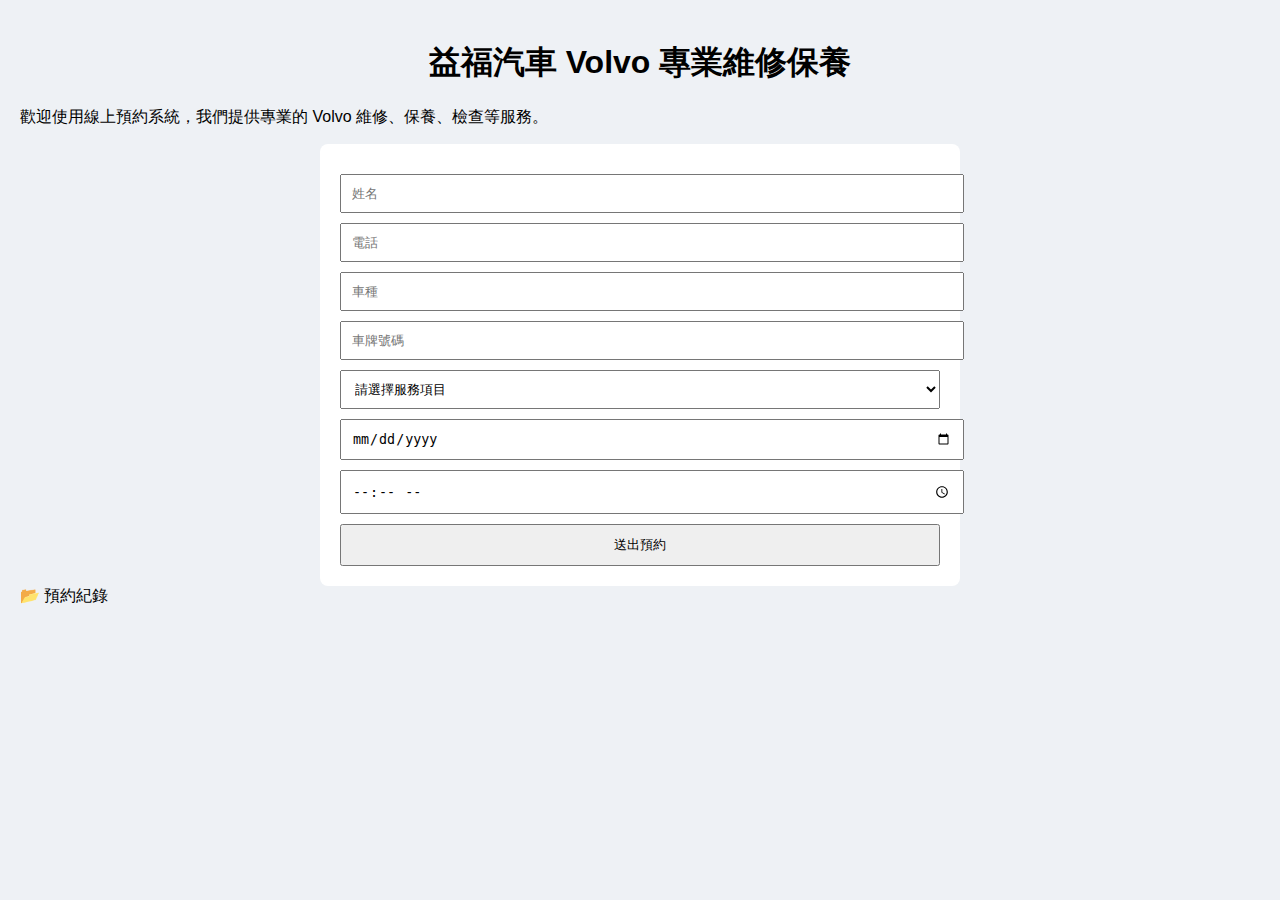
<file: index.html>
<!DOCTYPE html>
<html lang="zh-Hant">
<head>
    <meta charset="UTF-8" />
    <meta name="viewport" content="width=device-width, initial-scale=1.0" />
    <title>益福汽車 Volvo 專業維修保養</title>
    <link rel="stylesheet" href="style.css" />
</head>
<body>
    <div class="background"></div>
    <div class="content">
        <h1>益福汽車 Volvo 專業維修保養</h1>
        <p>歡迎使用線上預約系統，我們提供專業的 Volvo 維修、保養、檢查等服務。</p>
        <form class="form" id="appointmentForm">
            <input type="text" placeholder="姓名" name="name" required />
            <input type="tel" placeholder="電話" name="phone" required />
            <input type="text" placeholder="車種" name="carModel" required />
            <input type="text" placeholder="車牌號碼" name="licensePlate" required />
            <select name="serviceItem" required>
  <option value="" disabled selected hidden>請選擇服務項目</option>
  <option value="換機油">換機油</option>
  <option value="保養">保養</option>
  <option value="維修">維修</option>
</select>
            <input type="date" name="date" required />
            <input type="time" name="time" required />
            <button type="submit">送出預約</button>
        </form>
        <div class="record">
            <span>📂 預約紀錄</span>
        </div>
    </div>
  <script src="script.js"></script>
</body>
</html>
</file>
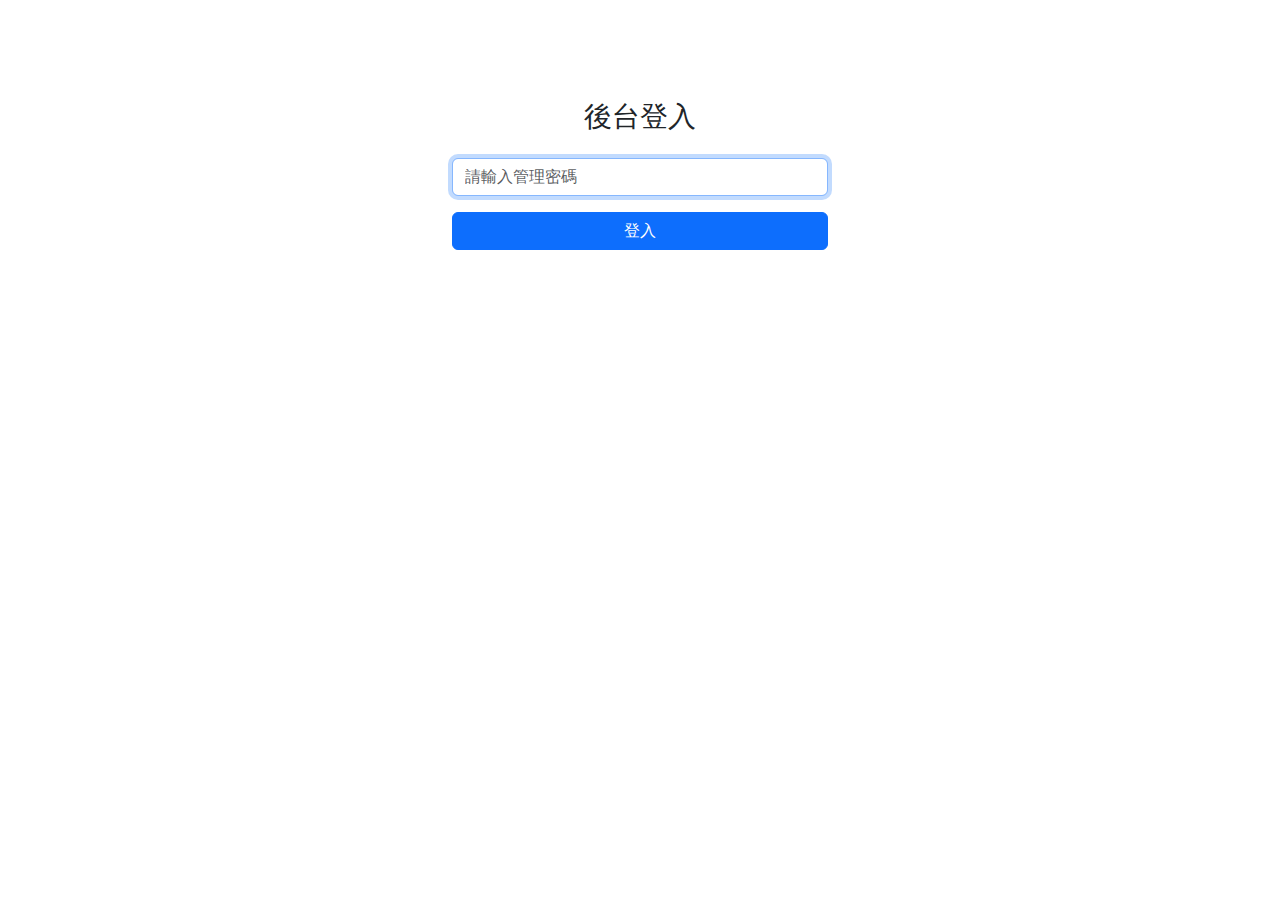
<file: adminback/index.html>
<!DOCTYPE html>
<html lang="zh-Hant">
<head>
  <meta charset="UTF-8">
  <title>益福汽車 - 後台登入</title>
  <link rel="stylesheet" href="https://cdn.jsdelivr.net/npm/bootstrap@5.3.2/dist/css/bootstrap.min.css">
</head>
<body>
  <div class="container" style="max-width: 400px; margin-top: 100px;">
    <h3 class="text-center mb-4">後台登入</h3>
    <div class="mb-3">
      <input type="password" id="passwordInput" class="form-control" placeholder="請輸入管理密碼" autofocus>
    </div>
    <button id="loginBtn" class="btn btn-primary w-100">登入</button>
  </div>
  <script>
    const correctPwd = 'admin';
    document.getElementById('loginBtn').addEventListener('click', () => {
      const pwd = document.getElementById('passwordInput').value;
      if (pwd === correctPwd) {
        window.location.href = 'admin.html';
      } else {
        alert('密碼錯誤');
      }
    });
    document.getElementById('passwordInput').addEventListener('keyup', e => {
      if (e.key === 'Enter') document.getElementById('loginBtn').click();
    });
  </script>
</body>
</html>
</file>
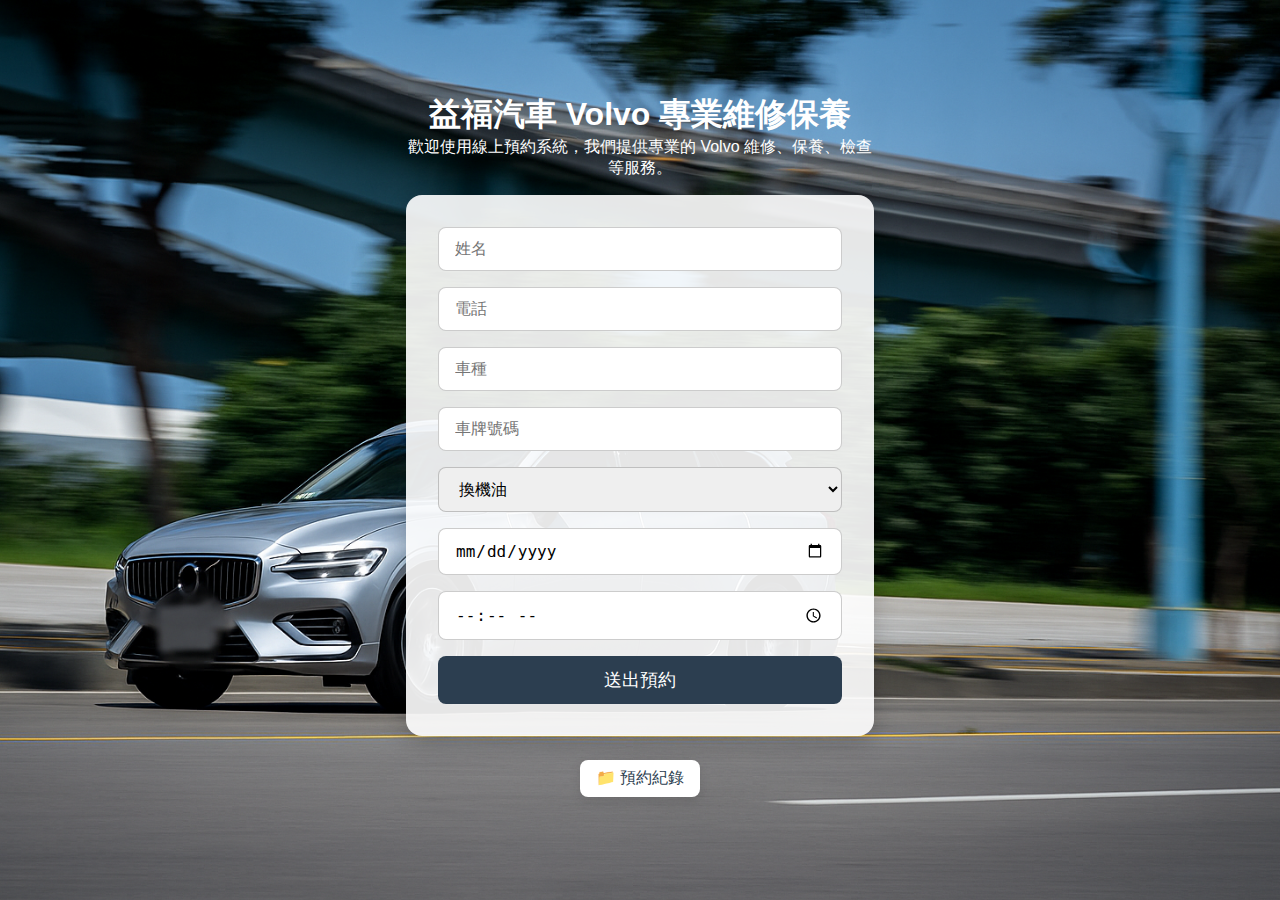
<file: yifu-volvo-booking-手機電腦版/index.html>
<!DOCTYPE html>
<html lang="zh-Hant">
<head>
  <meta charset="UTF-8">
  <title>益福汽車 Volvo 專業維修保養</title>
  <link rel="stylesheet" href="style.css">
</head>
<body>
  <div class="container">
  <h1>益福汽車 Volvo 專業維修保養</h1>
  <p class="description">歡迎使用線上預約系統，我們提供專業的 Volvo 維修、保養、檢查等服務。</p>
    
    <div class="reservation-form-wrapper">
<form id="bookingForm">
    <input type="text" id="name" placeholder="姓名" required>
    <input type="tel" id="phone" placeholder="電話" required>
    <input type="text" id="carModel" placeholder="車種" required>
    <input type="text" id="license" placeholder="車牌號碼" required>
    <select id="service">
      <option value="換機油">換機油</option>
      <option value="煞車異音檢查">煞車異音檢查</option>
      <option value="定期保養">定期保養</option>
      <option value="輪胎更換">輪胎更換</option>
      <option value="引擎檢查">引擎檢查</option>
      <option value="其他">其他</option>
    </select>
    <input type="date" id="date" required>
    <input type="time" id="time" required>
    <button type="submit">送出預約</button>
  </form>
  <p class="success" id="successMessage" style="display:none;">✅ 預約成功！我們將盡快與您聯繫確認。</p>
  <script>
    document.getElementById('bookingForm').addEventListener('submit', async function(e) {
      e.preventDefault();
      const data = {
        name: document.getElementById('name').value,
        phone: document.getElementById('phone').value,
        carModel: document.getElementById('carModel').value,
        license: document.getElementById('license').value,
        service: document.getElementById('service').value,
        date: document.getElementById('date').value,
        time: document.getElementById('time').value
      };
      try {
        await fetch("https://script.google.com/macros/s/AKfycbwhXAjx2AReraUx8ztJbik4018zdwXURd8TsxOowZmtzd2LtsEcJhxhV8utLjFwoBnl6g/exec", {
          method: 'POST',
          body: JSON.stringify(data)
        });
        document.getElementById('successMessage').style.display = 'block';
        document.getElementById('bookingForm').reset();
      } catch (error) {
        alert("送出失敗，請稍後再試");
      }
    });
  </script>

<script>
document.getElementById('bookingForm').addEventListener('submit', async function(e) {
  e.preventDefault();
  const data = {
    name: document.getElementById('name').value,
    phone: document.getElementById('phone').value,
    carModel: document.getElementById('carModel').value,
    license: document.getElementById('license').value,
    service: document.getElementById('service').value,
    date: document.getElementById('date').value,
    time: document.getElementById('time').value
  };
  try {
    await fetch("https://script.google.com/macros/s/AKfycbwhXAjx2AReraUx8ztJbik4018zdwXURd8TsxOowZmtzd2LtsEcJhxhV8utLjFwoBnl6g/exec", {
      method: 'POST',
      body: JSON.stringify(data)
    });
    document.getElementById('successMessage').style.display = 'block';
    document.getElementById('bookingForm').reset();
  } catch (error) {
    alert("送出失敗，請稍後再試");
  }
});
</script>
    </div>
    <a href="records.html" class="record-btn">📁 預約紀錄</a>
  </div>
</body>

</html>
</file>
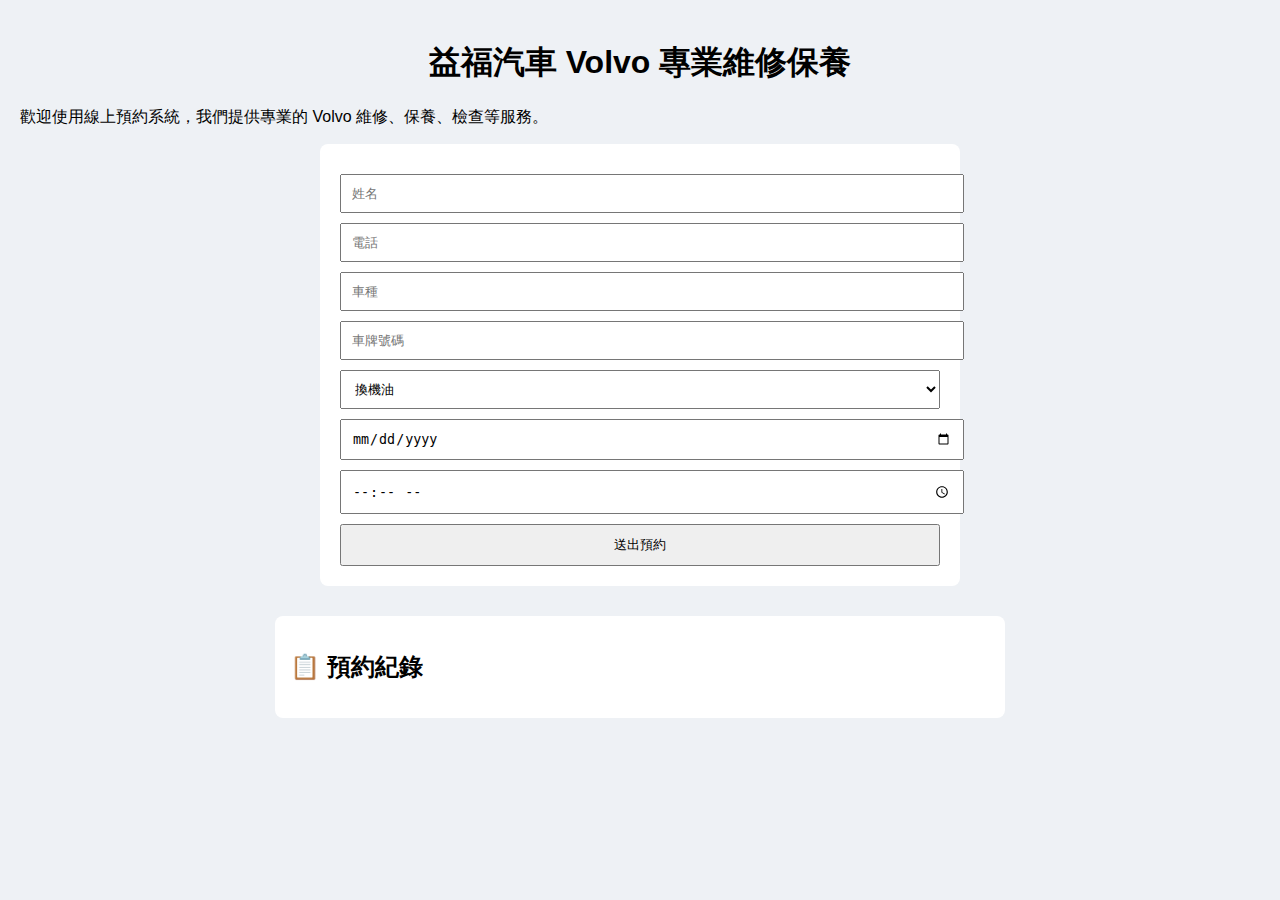
<file: yifu-volvo-booking/index.html>
<!DOCTYPE html>
<html lang="zh-Hant">
<head>
  <meta charset="UTF-8">
  <title>益福汽車 Volvo 專業維修保養</title>
  <link rel="stylesheet" href="style.css">
</head>
<body>
  <h1>益福汽車 Volvo 專業維修保養</h1>
  <p class="description">歡迎使用線上預約系統，我們提供專業的 Volvo 維修、保養、檢查等服務。</p>
  <form id="bookingForm">
    <input type="text" id="name" placeholder="姓名" required>
    <input type="tel" id="phone" placeholder="電話" required>
    <input type="text" id="carModel" placeholder="車種" required>
    <input type="text" id="license" placeholder="車牌號碼" required>
    <select id="service">
      <option value="換機油">換機油</option>
      <option value="煞車異音檢查">煞車異音檢查</option>
      <option value="定期保養">定期保養</option>
      <option value="輪胎更換">輪胎更換</option>
      <option value="引擎檢查">引擎檢查</option>
      <option value="其他">其他</option>
    </select>
    <input type="date" id="date" required>
    <input type="time" id="time" required>
    <button type="submit">送出預約</button>
  </form>
  <p class="success" id="successMessage" style="display:none;">✅ 預約成功！我們將盡快與您聯繫確認。</p>
  <div class="appointments" id="appointmentList">
    <h2>📋 預約紀錄</h2>
    <ul id="list"></ul>
  </div>
  <script src="script.js"></script>
</body>
</html>
</file>
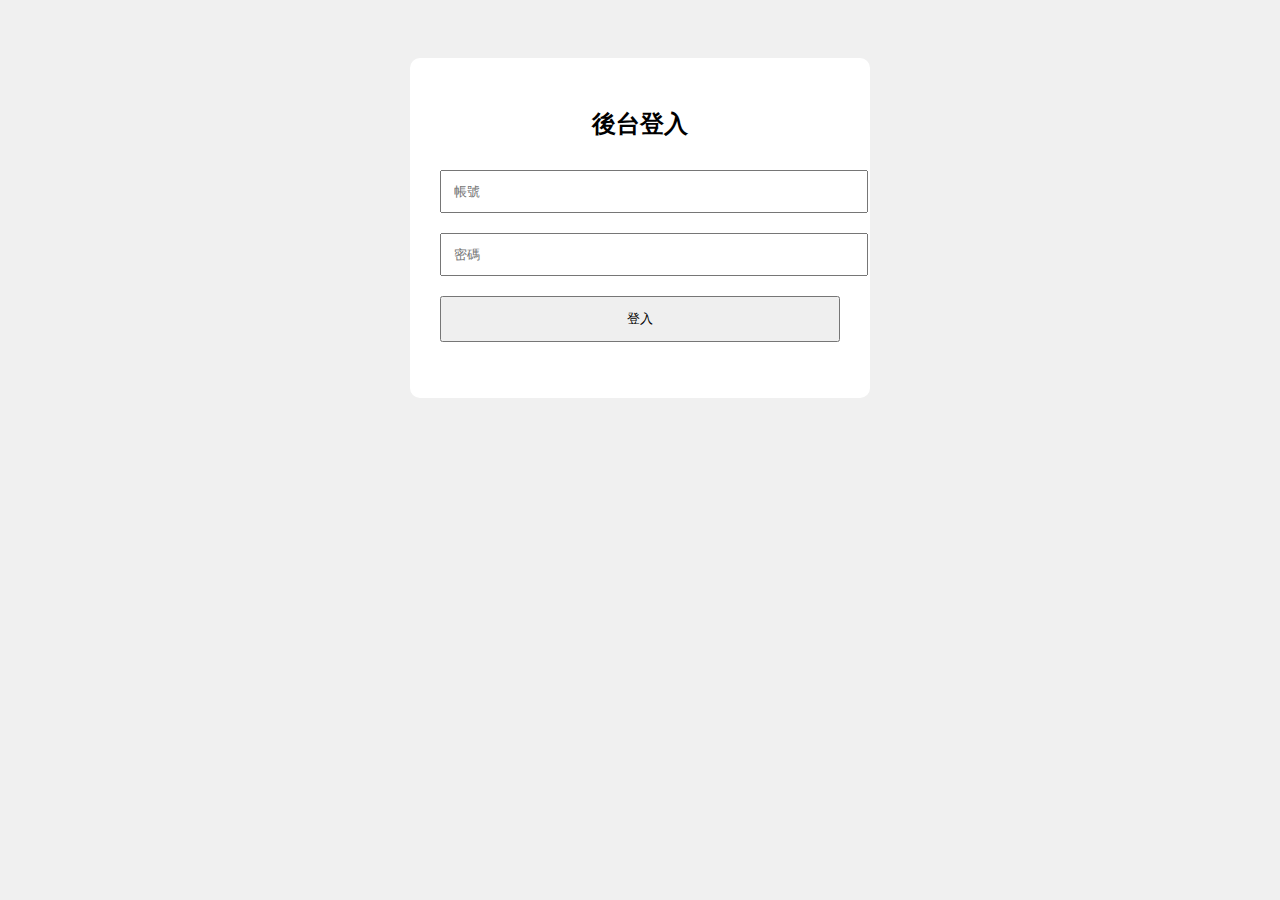
<file: admin.html>
<!DOCTYPE html>
<html lang="zh-Hant">
<head>
  <meta charset="UTF-8">
  <title>益福汽車後台管理</title>
  <style>
    body { font-family: Arial; background: #f9f9f9; padding: 20px; }
    table { width: 100%; background: white; border-collapse: collapse; margin-top: 20px; }
    th, td { border: 1px solid #ccc; padding: 10px; text-align: left; }
    .logout { float: right; padding: 5px 10px; background: #d00; color: white; text-decoration: none; }
  </style>
</head>
<body>
  <a class="logout" href="#" onclick="logout()">登出</a>
  <h1>益福汽車 - 後台預約紀錄</h1>
  <table>
    <thead>
      <tr>
        <th>姓名</th><th>電話</th><th>車種</th><th>車牌</th><th>項目</th><th>日期</th><th>時間</th>
      </tr>
    </thead>
    <tbody id="records"></tbody>
  </table>
  <script>
    if (sessionStorage.getItem('login') !== 'true') location.href = 'login.html';
    function logout() {
      sessionStorage.removeItem('login');
      location.href = 'login.html';
    }

    fetch("https://script.google.com/macros/s/AKfycbwhXAjx2AReraUx8ztJbik4018zdwXURd8TsxOowZmtzd2LtsEcJhxhV8utLjFwoBnl6g/exec")
      .then(res => res.json())
      .then(data => {
        const tbody = document.getElementById('records');
        data.forEach(row => {
          const tr = document.createElement('tr');
          tr.innerHTML = `
            <td>${row['姓名'] || ''}</td>
            <td>${row['電話'] || ''}</td>
            <td>${row['車種'] || ''}</td>
            <td>${row['車牌'] || ''}</td>
            <td>${row['項目'] || ''}</td>
            <td>${row['日期'] || ''}</td>
            <td>${row['時間'] || ''}</td>
          `;
          tbody.appendChild(tr);
        });
      });
  </script>
</body>
</html>
</file>
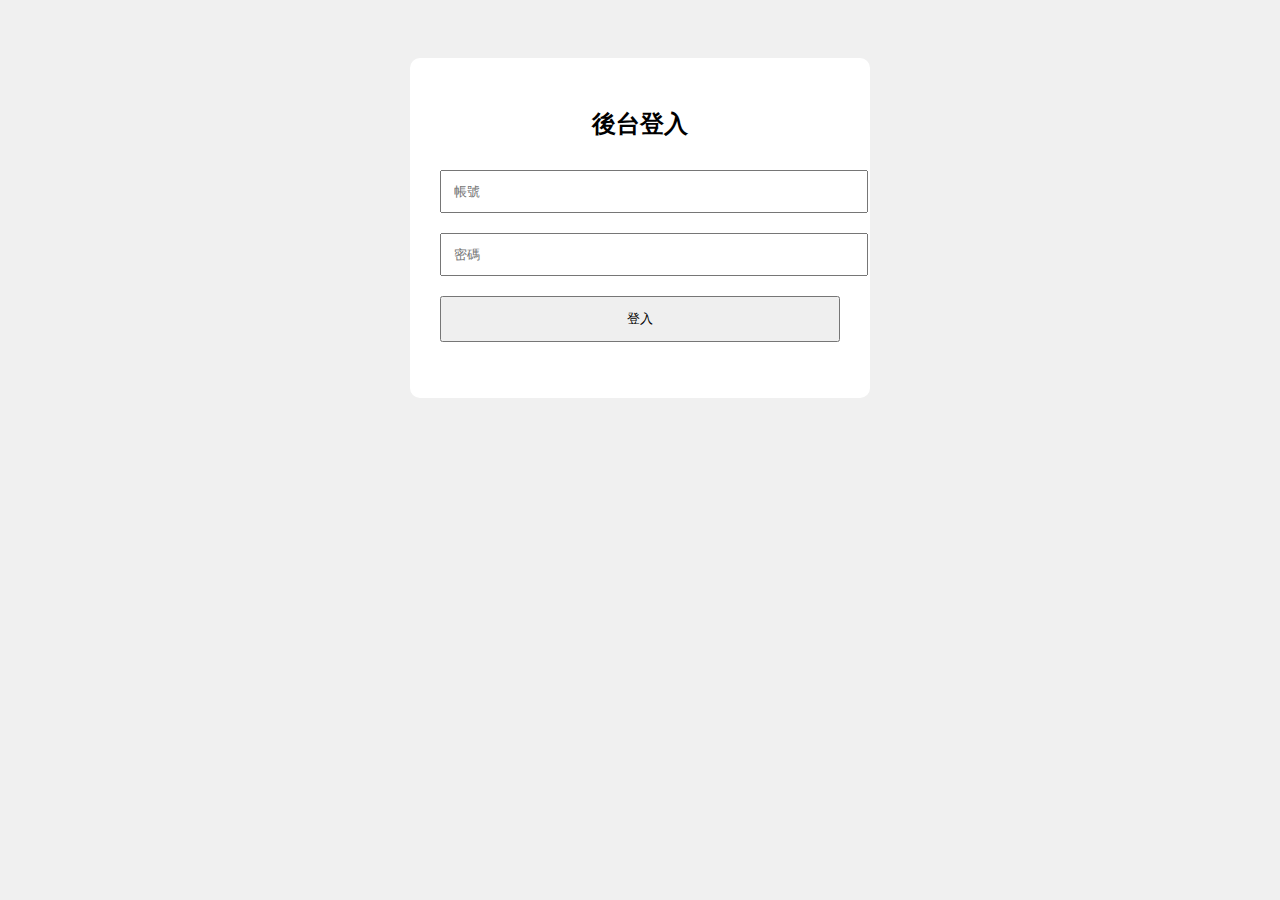
<file: login.html>
<!DOCTYPE html>
<html lang="zh-Hant">
<head>
  <meta charset="UTF-8">
  <title>後台登入 - 益福汽車</title>
  <style>
    body { font-family: Arial; background: #f0f0f0; padding: 50px; text-align: center; }
    .box { background: #fff; padding: 30px; border-radius: 10px; max-width: 400px; margin: auto; }
    input, button { width: 100%; padding: 12px; margin: 10px 0; }
  </style>
</head>
<body>
  <div class="box">
    <h2>後台登入</h2>
    <input id="username" placeholder="帳號">
    <input id="password" type="password" placeholder="密碼">
    <button onclick="login()">登入</button>
    <p id="msg" style="color:red;"></p>
  </div>
  <script>
    function login() {
      const u = document.getElementById('username').value;
      const p = document.getElementById('password').value;
      if (u === 'admin' && p === 'yifu2025') {
        sessionStorage.setItem('login', 'true');
        location.href = 'admin.html';
      } else {
        document.getElementById('msg').innerText = '帳號或密碼錯誤';
      }
    }
  </script>
</body>
</html>
</file>
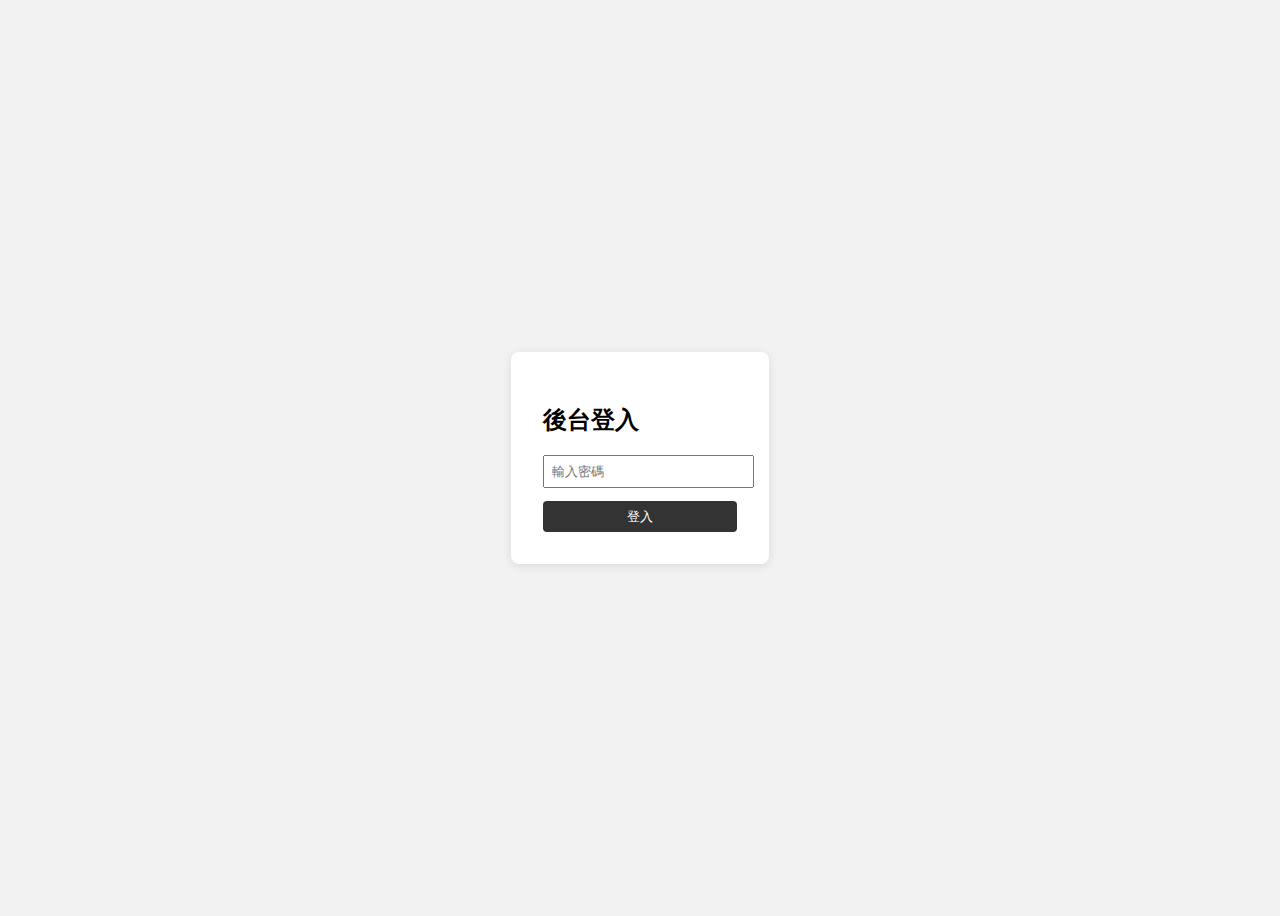
<file: yifu-volvo-admin-files/admin.html>
<!DOCTYPE html>
<html lang="zh-Hant">
<head>
  <meta charset="UTF-8">
  <meta name="viewport" content="width=device-width, initial-scale=1.0"/>
  <title>預約後台</title>
  <style>
    body {
      font-family: Arial, sans-serif;
      padding: 1em;
      background: #f9f9f9;
    }
    table {
      width: 100%;
      border-collapse: collapse;
      margin-top: 1em;
    }
    th, td {
      padding: 0.5em;
      border: 1px solid #ccc;
      text-align: left;
    }
    h2 {
      text-align: center;
    }
  </style>
</head>
<body>
  <h2>預約紀錄</h2>
  <table id="records-table">
    <thead>
      <tr>
        <th>姓名</th>
        <th>電話</th>
        <th>車種</th>
        <th>車牌號碼</th>
        <th>服務項目</th>
        <th>預約日期</th>
        <th>預約時間</th>
      </tr>
    </thead>
    <tbody></tbody>
  </table>
  <script src="admin.js"></script>
</body>
</html>
</file>
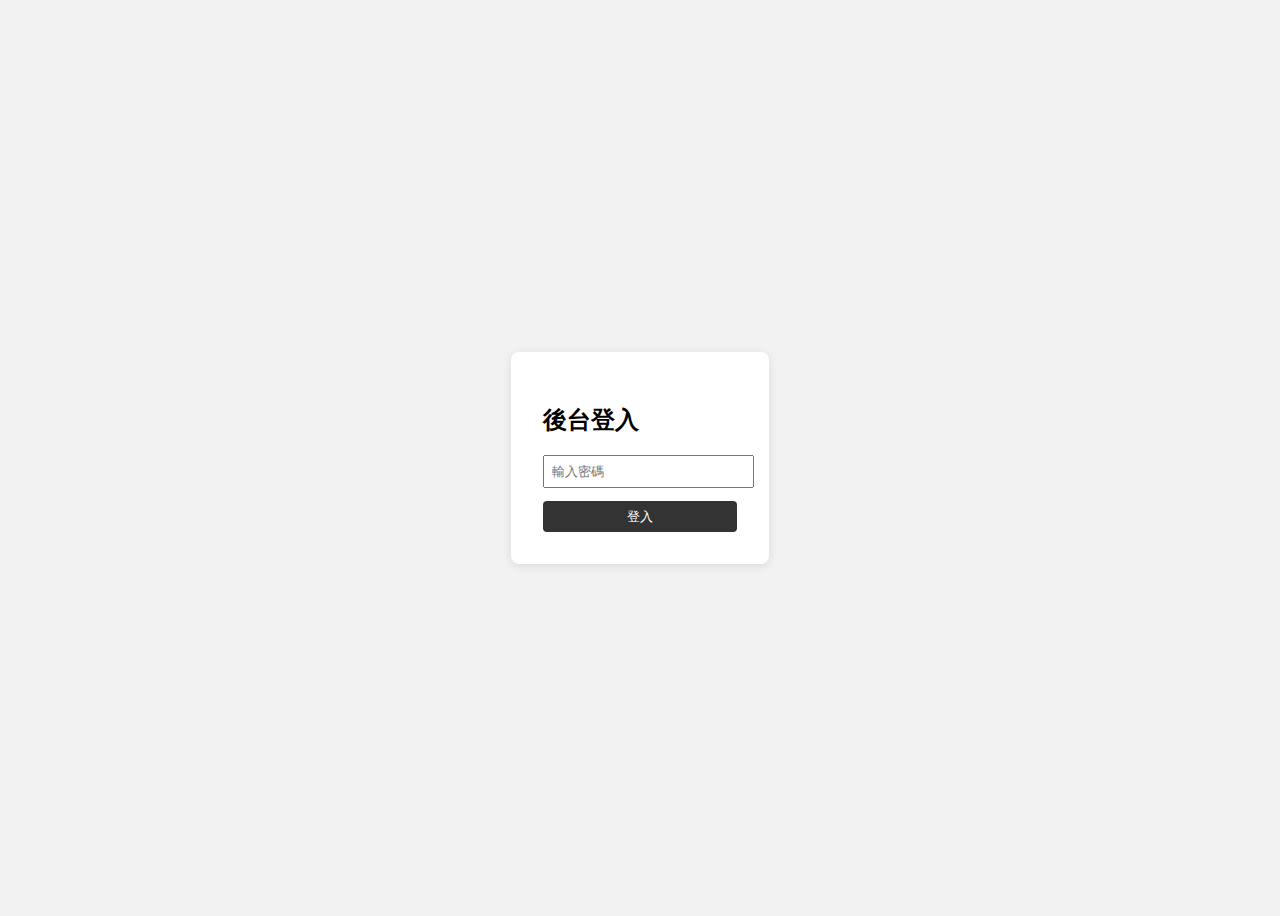
<file: yifu-volvo-admin-files/login.html>
<!DOCTYPE html>
<html lang="zh-Hant">
<head>
  <meta charset="UTF-8" />
  <meta name="viewport" content="width=device-width, initial-scale=1.0"/>
  <title>後台登入</title>
  <style>
    body {
      font-family: Arial, sans-serif;
      background: #f2f2f2;
      display: flex;
      justify-content: center;
      align-items: center;
      height: 100vh;
    }
    .login-container {
      background: white;
      padding: 2em;
      border-radius: 8px;
      box-shadow: 0 2px 10px rgba(0,0,0,0.1);
    }
    input {
      display: block;
      width: 100%;
      margin-bottom: 1em;
      padding: 0.5em;
    }
    button {
      width: 100%;
      padding: 0.5em;
      background: #333;
      color: white;
      border: none;
      border-radius: 4px;
    }
  </style>
</head>
<body>
  <div class="login-container">
    <h2>後台登入</h2>
    <input type="password" id="password" placeholder="輸入密碼" />
    <button onclick="login()">登入</button>
  </div>
  <script>
    function login() {
      const pwd = document.getElementById('password').value;
      if (pwd === 'yifu888') {
        localStorage.setItem('adminAuth', 'true');
        window.location.href = 'admin.html';
      } else {
        alert('密碼錯誤');
      }
    }
  </script>
</body>
</html>
</file>
<file: style.css>
body {
  font-family: Arial, sans-serif;
  background: #eef1f5;
  padding: 20px;
  margin: 0;
}
h1 {
  text-align: center;
}
form {
  background: #fff;
  padding: 20px;
  margin: auto;
  max-width: 600px;
  border-radius: 8px;
}
input, select, button {
  width: 100%;
  padding: 10px;
  margin-top: 10px;
}
.success {
  color: green;
  text-align: center;
}
.appointments {
  background: #fff;
  padding: 15px;
  max-width: 700px;
  margin: 30px auto;
  border-radius: 8px;
}
</file>
<file: yifu-volvo-booking/style.css>
body {
  font-family: Arial, sans-serif;
  background: #eef1f5;
  padding: 20px;
  margin: 0;
}
h1 {
  text-align: center;
}
form {
  background: #fff;
  padding: 20px;
  margin: auto;
  max-width: 600px;
  border-radius: 8px;
}
input, select, button {
  width: 100%;
  padding: 10px;
  margin-top: 10px;
}
.success {
  color: green;
  text-align: center;
}
.appointments {
  background: #fff;
  padding: 15px;
  max-width: 700px;
  margin: 30px auto;
  border-radius: 8px;
}
</file>
<file: yifu-volvo-booking-手機電腦版/style.css>
/* GLOBAL BOX-SIZING */
*, *::before, *::after { box-sizing: border-box; }

/* RESET & BODY */
html, body {
  margin: 0; padding: 0; height: 100%; overflow-x: hidden;
  font-family: 'Segoe UI', sans-serif;
}
body {
  background: url('background.jpg') center center / cover no-repeat fixed;
  display: flex; justify-content: center; align-items: flex-start;
  flex-direction: column;
}

/* CONTAINER */
.container {
  max-width: 500px; width: 100%; margin: 0 auto;
  padding: 2rem 1rem; display: flex; flex-direction: column;
  align-items: center;
}

/* HEADER */
.header-section {
  text-align: center; margin-bottom: 1.5rem;
}
.header-section h1 {
  color: #fff; font-size: 2rem;
  text-shadow: 0 2px 8px rgba(0,0,0,0.5); margin: 0;
}
.header-section .description {
  color: #eee; font-size: 1rem; margin-top: 0.5rem;
}

/* FORM WRAPPER */
.reservation-form-wrapper {
  width: 100%; background: rgba(255,255,255,0.9);
  padding: 2rem; border-radius: 16px;
  box-shadow: 0 8px 24px rgba(0,0,0,0.2);
}

/* FORM CONTROLS */
#bookingForm input,
#bookingForm select,
#bookingForm input[type="date"],
#bookingForm input[type="time"] {
  width: 100%; padding: 0.75rem 1rem; margin-bottom: 1rem;
  border: 1px solid rgba(0, 0, 0, 0.2); #ccc; border-radius: 8px; font-size: 1rem;
}

/* SUBMIT BUTTON */
#bookingForm button[type="submit"] {
  width: 100%; padding: 0.75rem; border: none;
  border-radius: 8px; background: #2c3e50; color: #fff;
  font-size: 1.1rem; cursor: pointer;
}
#bookingForm button[type="submit"]:hover {
  background: #1a252f;
}

/* RECORD BUTTON */
.record-btn {
  display: inline-flex; align-items: center;
  margin-top: 1.5rem; background: #fff;
  padding: 0.5rem 1rem; border-radius: 8px;
  box-shadow: 0 4px 12px rgba(0,0,0,0.1);
  color: #2c3e50; text-decoration: none; font-size: 1rem;
}

/* v33 overrides: white header, move up, rounded inputs */
.container {
  margin-top: 0.5rem;
  padding-top: 0.5rem;
}

/* Header and description in white */
.container > h1,
.container > p.description {
  color: #fff;
}

/* Rounded corners on inputs/selects */
#bookingForm input,
#bookingForm select,
#bookingForm input[type="date"],
#bookingForm input[type="time"] {
  border-radius: 8px;
}



.container > h1 {
  text-align: center;       
  margin-bottom: 0.25rem;  
}

.container > p.description {
  text-align: center;      
  margin-top: 0;            
  margin-bottom: 1rem;      
  color: #fff;              
}

/* v34：再往上推標題與描述 */
.container {
  margin-top: 0 !important;    /* 整個卡片往上貼到最頂 */
  padding-top: 0 !important;   /* 去掉卡片最上方內距 */
}

.container > h1 {
  margin-bottom: 0 !important; /* 標題和描述之間不留空 */
}

.container > p.description {
  margin-top: 0 !important;    /* 描述緊貼標題下方 */
  margin-bottom: 1rem !important; /* 描述下方留點空間 */
}



/* 手機版樣式優化 */
@media (max-width: 768px) {
  .form-container {
    width: 90% !important;
    margin: 40px auto !important;
    padding: 20px !important;
  }

  form input,
  form select,
  form button {
    font-size: 16px !important;
  }

  .form-container h2,
  .form-container p {
    text-align: center !important;
    font-size: 18px !important;
  }

  #recordsBtn {
    margin-top: 10px !important;
    display: block;
    margin-left: auto;
    margin-right: auto;
  }
}


/* 手機版優化 */
@media (max-width: 768px) {
  body {
    align-items: center;
    padding: 1rem;
  }

  .container {
    max-width: 100%;
    padding: 1rem 0.5rem;
  }

  .reservation-form-wrapper {
    padding: 1.5rem 1rem;
    width: 100%;
    box-sizing: border-box;
  }

  input, select, button, .form-group {
    width: 100% !important;
  }
}


@media (max-width: 768px) {
  body {
    align-items: center;
    padding: 1rem;
    overflow-x: hidden;
  }

  .container {
    width: 100%;
    max-width: 100%;
    padding: 1rem;
  }

  .reservation-form-wrapper {
    width: 100%;
    padding: 1rem;
    box-sizing: border-box;
  }

  form {
    width: 100%;
  }

  input, select, button {
    width: 100%;
    font-size: 1rem;
  }
}
</file>
